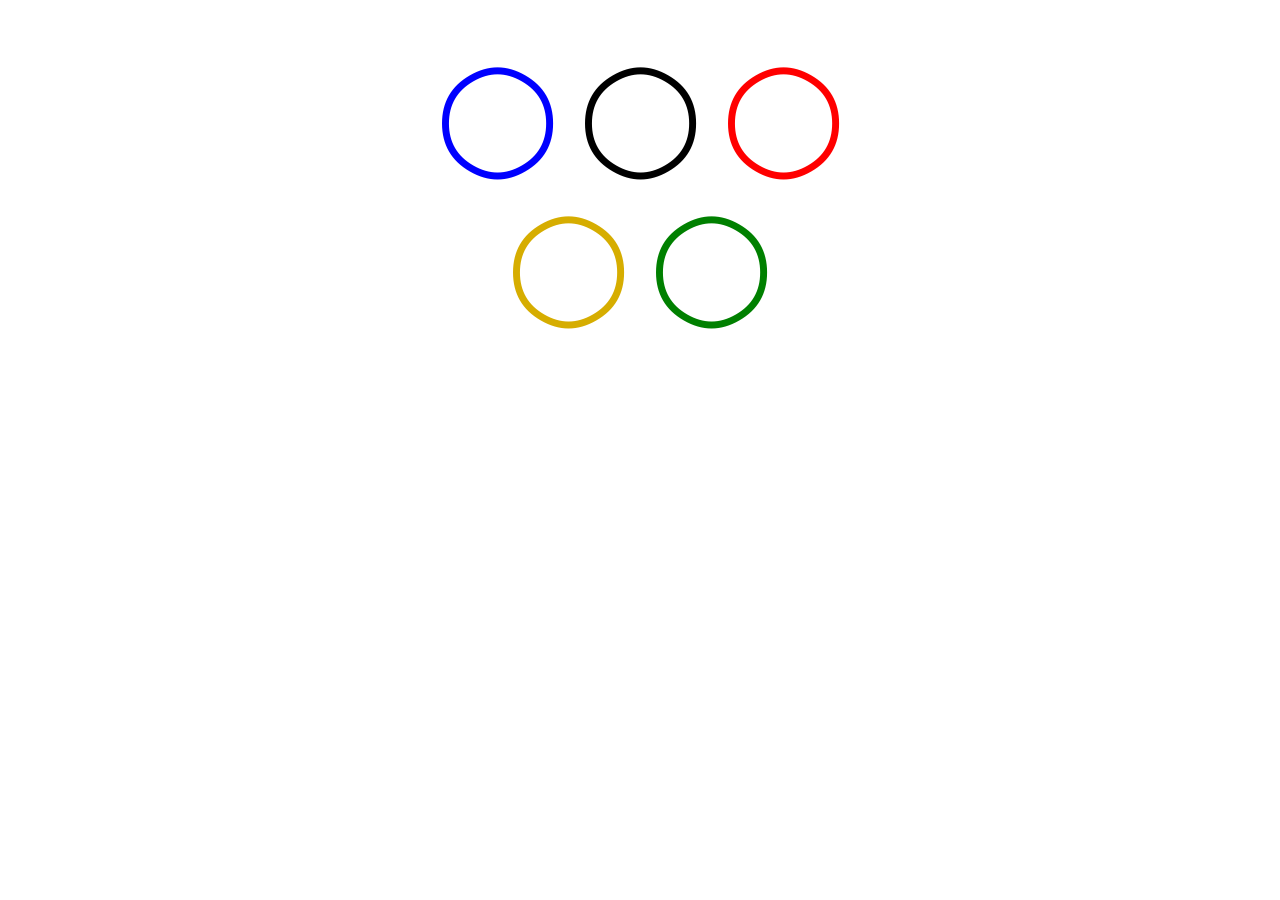
<file: webinar4 (rings)/index.html>
<!DOCTYPE html>
<html lang="en">
<head>
    <meta charset="UTF-8">
    <title>Olympic rings</title>
    <link rel="stylesheet" href="./css/style.css">
</head>
<body>
<div class="rings">
    <p class="row">
        <span class="ring-symbol blue">◯</span>
        <span class="ring-symbol black">◯</span>
        <span class="ring-symbol red">◯</span>
    </p>

    <p class="row">
        <span class="ring-symbol yellow">◯</span>
        <span class="ring-symbol green">◯</span>
    </p>
</div>
</body>
</html>
</file>
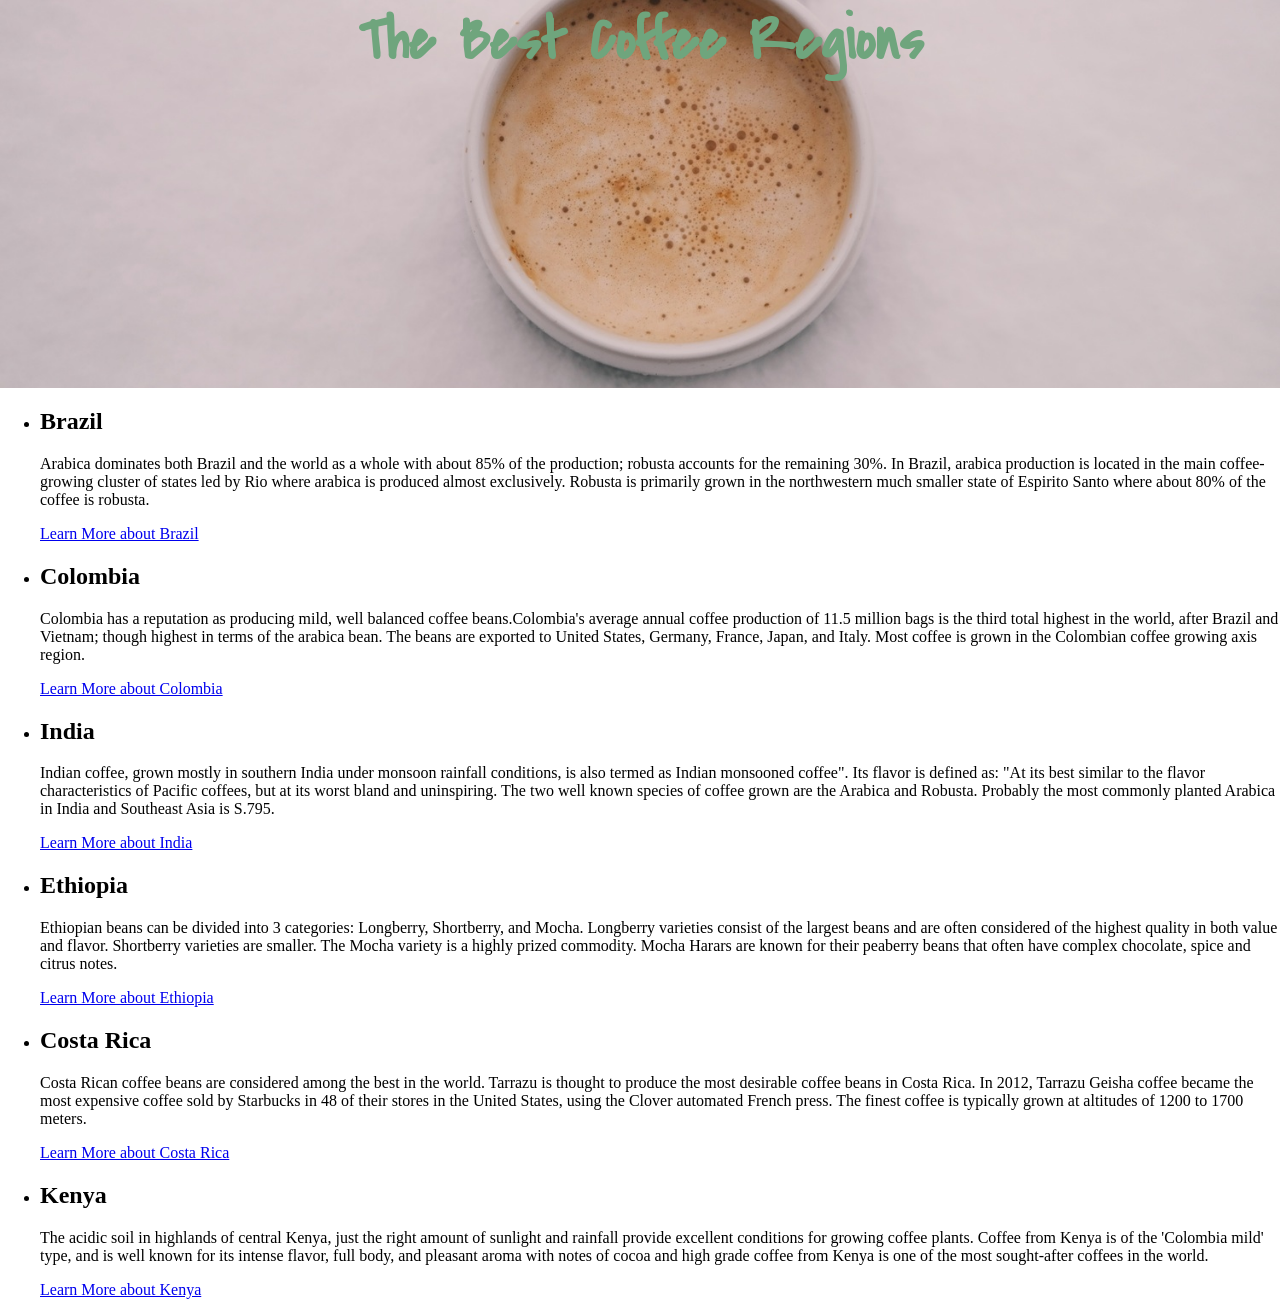
<file: webinar5 (coffee)/index.html>
<!DOCTYPE html>
<html lang="en">
<head>
  <meta charset="UTF-8">
  <title>The Best Coffee</title>
  <link rel="shortcut icon" href="./Images/coffee.png" type="image/x-icon">
  <link rel="stylesheet" href="./css/style.css">
</head>
<body>
<div class="header">
  <h1>The Best Coffee Regions</h1>
</div>
<div class="main">
  <ul>
    <li>
      <h2>Brazil</h2>
      <p>
        Arabica dominates both Brazil and the world as a whole with about 85% of the production; robusta accounts for the remaining 30%. In Brazil, arabica production is located in the main coffee-growing cluster of states led by Rio where arabica is
        produced almost exclusively. Robusta is primarily grown in the northwestern much smaller state of Espirito Santo where about 80% of the coffee is robusta.
      </p>
      <a href="https://en.wikipedia.org/wiki/Brazil" target="_blank" rel="noopener">Learn More about Brazil</a>
    </li>
    <li>
      <h2>Colombia</h2>
      <p>
        Colombia has a reputation as producing mild, well balanced coffee beans.Colombia's average annual coffee production of 11.5 million bags is the third total highest in the world, after Brazil and Vietnam; though highest in terms of the arabica
        bean. The beans are exported to United States, Germany, France, Japan, and Italy. Most coffee is grown in the Colombian coffee growing axis region.
      </p>
      <a href="https://en.wikipedia.org/wiki/Colombia" target="_blank">Learn More about Colombia</a>
    </li>
    <li>
      <h2>India</h2>
      <p>
        Indian coffee, grown mostly in southern India under monsoon rainfall conditions, is also termed as Indian monsooned coffee". Its flavor is defined as: "At its best similar to the flavor characteristics of Pacific coffees, but at its worst bland and uninspiring. The two well known species of coffee grown are the Arabica and Robusta. Probably the most commonly planted Arabica in India and Southeast Asia is S.795.
      </p>
      <a href="https://en.wikipedia.org/wiki/India" target="_blank">Learn More about India</a>
    </li>
    <li>
      <h2>Ethiopia</h2>
      <p>
        Ethiopian beans can be divided into 3 categories: Longberry, Shortberry, and Mocha. Longberry varieties consist of the largest beans and are often considered of the highest quality in both value and flavor. Shortberry varieties are smaller. The Mocha variety is a highly prized commodity. Mocha Harars are known for their peaberry beans that often have complex chocolate, spice and citrus notes.  </p>
      <a href="https://en.wikipedia.org/wiki/Ethiopia" target="_blank">Learn More about Ethiopia</a>
    </li>
    <li>
      <h2>Costa Rica</h2>
      <p>
        Costa Rican coffee beans are considered among the best in the world. Tarrazu is thought to produce the most desirable coffee beans in Costa Rica. In 2012, Tarrazu Geisha coffee became the most expensive coffee sold by Starbucks in 48 of their stores in the United States, using the Clover automated French press. The finest coffee is typically grown at altitudes of 1200 to 1700 meters.  </p>
      <a href="https://en.wikipedia.org/wiki/Costa_Rica" target="_blank">Learn More about Costa Rica</a>
    </li>
    <li>
      <h2>Kenya</h2>
      <p>
        The acidic soil in highlands of central Kenya, just the right amount of sunlight and rainfall provide excellent conditions for growing coffee plants. Coffee from Kenya is of the 'Colombia mild' type, and is well known for its intense flavor, full body, and pleasant aroma with notes of cocoa and high grade coffee from Kenya is one of the most sought-after coffees in the world.</p>
      <a href="https://en.wikipedia.org/wiki/Kenya" target="_blank">Learn More about Kenya</a>
    </li>
  </ul>
</div>
</body>
</html>
</file>
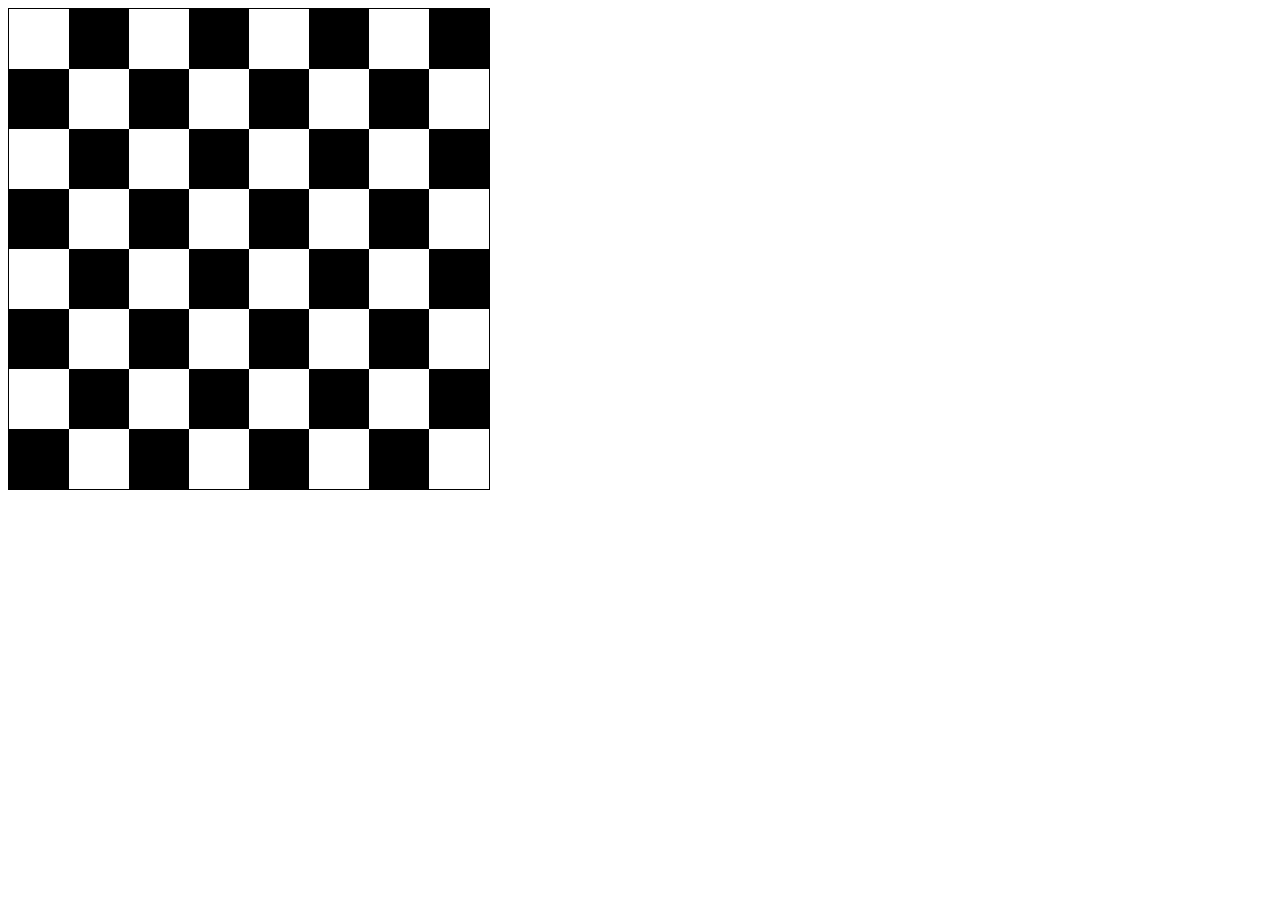
<file: webinar6 (chess)/index.html>
<!DOCTYPE html>
<html lang="en">
<head>
    <meta charset="UTF-8">
    <title>Chess</title>
    <link rel="stylesheet" href="./css/style.css">
</head>
<body>
<div class="chessboard"></div>
</body>
</html>
</file>
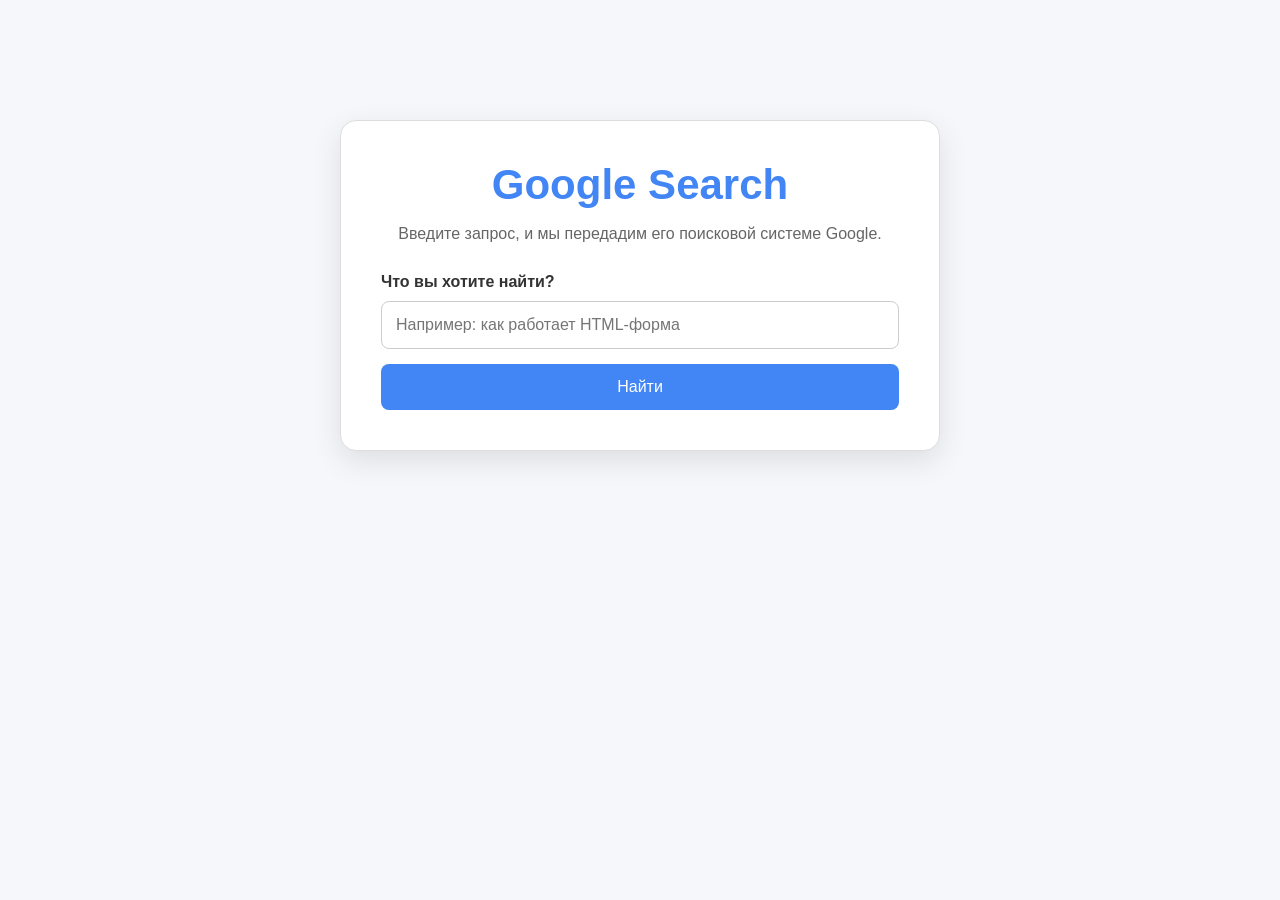
<file: webinar9 (form)/index.html>
<!DOCTYPE html>
<html lang="ru">
<head>
  <meta charset="UTF-8">
  <meta name="viewport" content="width=device-width, initial-scale=1.0">
  <title>Поиск в Google</title>
  <link rel="stylesheet" href="./css/style.css">
</head>
<body>

<main class="search-page">
  <h1>Google Search</h1>

  <p class="description">
    Введите запрос, и мы передадим его поисковой системе Google.
  </p>

  <form action="https://www.google.com/search" method="get">
    <label for="query">Что вы хотите найти?</label>

    <input
            type="search"
            id="query"
            name="q"
            placeholder="Например: как работает HTML-форма"
            required
    >

    <button type="submit">Найти</button>
  </form>
</main>

</body>
</html>
</file>
<file: webinar4 (rings)/css/style.css>
.rings {
    text-align: center;
    margin-top: 50px;
}

.row {
    margin: 0 0 20px;
}

.ring-symbol {
    font-size: 110px;
    margin: 0 8px;
}

.blue {
    color: blue;
}

.black {
    color: black;
}

.red {
    color: red;
}

.yellow {
    color: #d6ad00;
}

.green {
    color: green;
}
</file>
<file: webinar5 (coffee)/css/style.css>
@import url('https://fonts.googleapis.com/css2?family=Covered+By+Your+Grace&display=swap');

body {
    margin: 0;
}

.header{
    height: 388px;
    background-image: url("../Images/coffee-bgnd.jpeg");
    background-size: cover;
    background-position: center;
}

.header h1{
    margin: 0;
    text-align: center;
    font-family: "Covered By Your Grace", cursive;
    font-size: 60px;
    color: #6fa57d;
}
</file>
<file: webinar6 (chess)/css/style.css>
.chessboard{
    width: 480px;
    height: 480px;

    background-image: conic-gradient(black 25%, white 25% 50%, black 50% 75%, white 75% 100%);

    background-size: 120px 120px;
    border: 1px solid black;
}
</file>
<file: webinar9 (form)/css/style.css>
* {
    box-sizing: border-box;
}

body {
    margin: 0;
    padding-top: 120px;
    background-color: #f5f7fb;
    font-family: Arial, sans-serif;
    color: #333333;
}

.search-page {
    width: 600px;
    margin: 0 auto;
    padding: 40px;
    background-color: white;
    border: 1px solid #dddddd;
    border-radius: 16px;
    box-shadow: 0 10px 30px rgba(0, 0, 0, 0.1);
    text-align: center;
}

h1 {
    margin-top: 0;
    margin-bottom: 10px;
    font-size: 42px;
    color: #4285f4;
}

.description {
    margin-bottom: 30px;
    color: #666666;
}

label {
    display: block;
    margin-bottom: 10px;
    font-weight: bold;
    text-align: left;
}

input {
    width: 100%;
    padding: 14px;
    border: 1px solid #cccccc;
    border-radius: 8px;
    font-size: 16px;
}

input:focus {
    border-color: #4285f4;
    outline: none;
}

button {
    width: 100%;
    margin-top: 15px;
    padding: 14px;
    border: none;
    border-radius: 8px;
    background-color: #4285f4;
    color: white;
    font-size: 16px;
    cursor: pointer;
}

button:hover {
    background-color: #3367d6;
}
</file>
